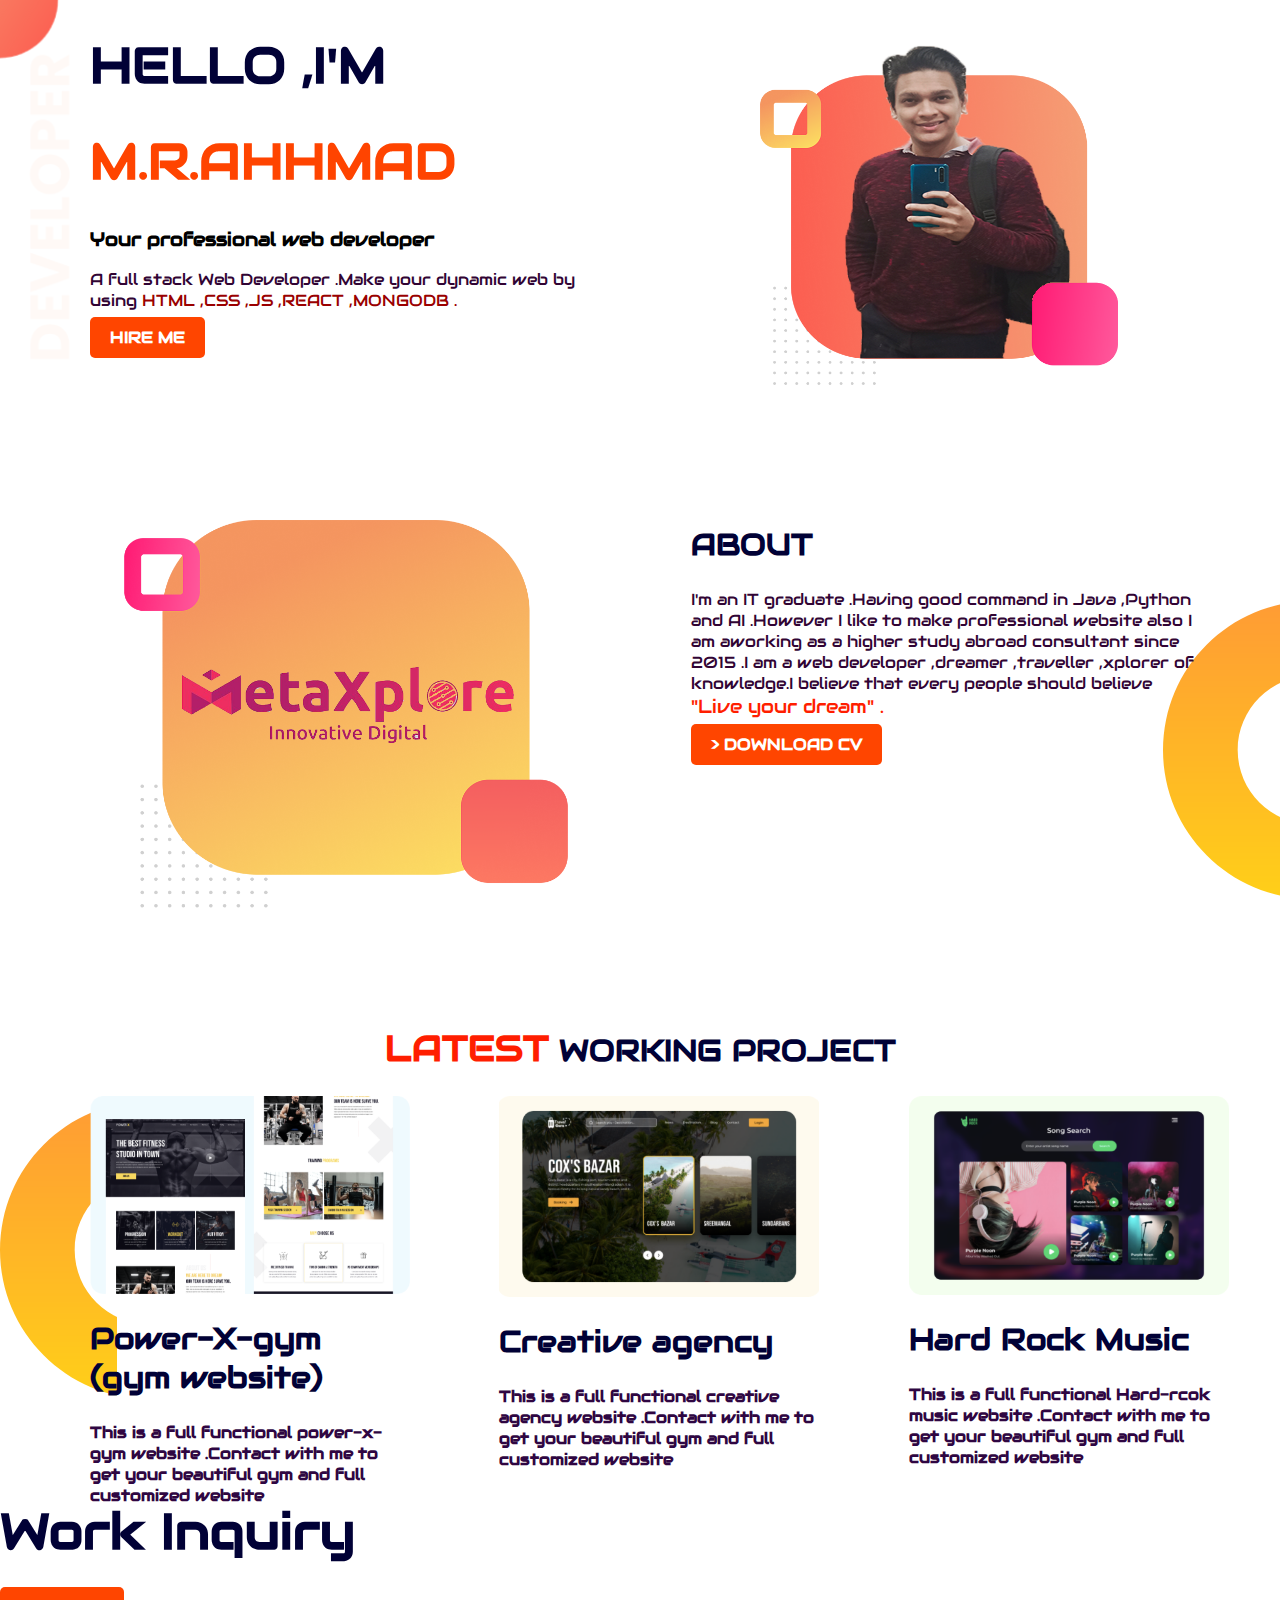
<file: index.html>
<html lang="en">
<head>
    <meta charset="UTF-8">
    <meta name="viewport" content="width=device-width, initial-scale=1.0">
    <title>M.R.AHMMAD WEBDEVELOPER </title>
    <link rel="stylesheet" href="style.css">
    <link rel="preconnect" href="https://fonts.gstatic.com">
    <link href="https://fonts.googleapis.com/css2?family=Audiowide&display=swap" rel="stylesheet">
</head>
<body>
    <section class= "top-banner">
        <div class="half-wid">
            <h1>HELLO ,I'M </h1>
            <h1 class="name-highlight">M.R.AHHMAD </h1>
            <h3>Your professional web developer </h3>
            <p> A full stack Web Developer .Make your dynamic web by  using <span class ="html">HTML ,CSS ,JS ,REACT ,MONGODB .</span> </p>

            <a class="link-button" target="_blank" href="https://www.facebook.com/rajbdboy94">HIRE ME </a>

        </div>
        <div class=half-wid>

            <img src="image/image1 .png" alt="image1 ">

        </div>

    </section>
    <section class ="ABOUT">
        <div class="half-wid">
            <img src="image/image2.png" alt="image2 ">

        </div>

        <div class="half-wid">
            <h2>ABOUT </h2>

            <p>I'm an IT graduate .Having good command in Java ,Python and AI .However I like to make professional website also I am aworking as a higher study abroad consultant since 2015 .I am a web developer ,dreamer ,traveller ,xplorer of knowledge.I believe that every people should believe <span class="live ">"Live your dream" .</span> </p>

            <a class="link-button" href="design source/MY CV .pdf" title=""<class class="fa fa-download" download></class>> DOWNLOAD CV </a>



        </div>


    </section>
    

    <section class ="latest">
        <h2 class ="project"><span class ="live">LATEST</span> WORKING PROJECT </h2>
        <div class="half-wid2">
            <img src="design source/images/image 4.png" alt="">

            <h2>Power-X-gym (gym website)  </h2>
            <h4>This is a full functional power-x-gym website .Contact with me to get your beautiful gym and full customized website  </h4>
            
    
    
        </div>
        <div class="half-wid2 ">

            <img src="design source/images/image 5.png" alt="">
            <h2>Creative agency </h2>
            <h4>This is a full functional creative agency  website .Contact with me to get your beautiful gym and full customized website </h4>
          
        </div>
        <div class="half-wid2">
            <img src="design source/images/image 8.png" alt="">
            <h2>Hard Rock Music </h2>
            <h4>This is a full functional Hard-rcok music website .Contact with me to get your beautiful gym and full customized website</h4>
            
    
        </div>

    </section>

    <section class="down-banner">
        <div >
            <h1 class="clr">Work Inquiry </h1>

        </div>
        <div class="chat">
            <a class="link-button" target="_blanlk"href="#">Let's talk </a>

        </div>


    </section>
</body>
</html>
</file>
<file: style.css>
body{
    font-family: 'Audiowide', cursive;
    margin: 0px ;
}
h1{
    font-size: 50px ;
    color: rgb(1, 1, 54);
}
.name-highlight{
    color: rgb(255, 68, 0);
}
.live{
    color: rgb(255, 30, 0);
    font-size: larger;
}
.half-wid{
    width: 40%;
    float: left;
    margin-left: 5%;
    padding-left: 2%;
}
.half-wid img{
    width: 100%;
}
.top-banner{
    background-image:url(image/top-banner.png) ;
    background-repeat: no-repeat;
    height: 500px;
}
.link-button{
    text-decoration: none;
    background-color: orangered;
    border-radius: 5px;
    color: rgb(255, 255, 255);
    padding: 10px 20px;
    font-weight: 700;
    background-image: linear-gradient(50 deg,lightsalmon ,tomato);
}
.html{
    color: rgb(154, 0, 0);
    font-weight: 500;
}
h2{
    font-weight: 700;
    font-size: 30px;
    color: rgb(1, 1, 54);
}
p {
    color-adjust: red ,blue ;
    color: rgb(49, 4, 52);
}
.ABOUT {
    background-image:url(image/dream-bg.png);
    background-repeat: no-repeat;
    background-position: right;
    height: 500px;
}
.latest{
    float: left;
    height: 500px;
}
.half-wid2{
    width: 25%;
    float: left;
    margin-left: 5%;
    padding-left: 2%;
}
.half-wid2 img{
    width: 100%;
}
.work_inquiry{
    background-image:url(image/work.png ) ;
    background-repeat: no-repeat;
    margin: 800px 20% 100px 30%;
    height: 200px;
    background-size: contain;
}
h4{
    color: rgb(47, 6, 66);
}
.latest{
    background-image:url(image/dream-bg.png);
    background-repeat: no-repeat;
    background-position: left ;
}
.project{
    text-align: center;
}
#white{
    color: rgb(251, 251, 251);
    padding-top: 50px;
}
.bottom{
    width: 40%;
    float: left;
    margin-left: 5%;
    padding-left: 2%;
}
.newchat{
    margin-top:85px;
}

footer{
    text-align: center;
    margin-left: -20px;
}
</file>
